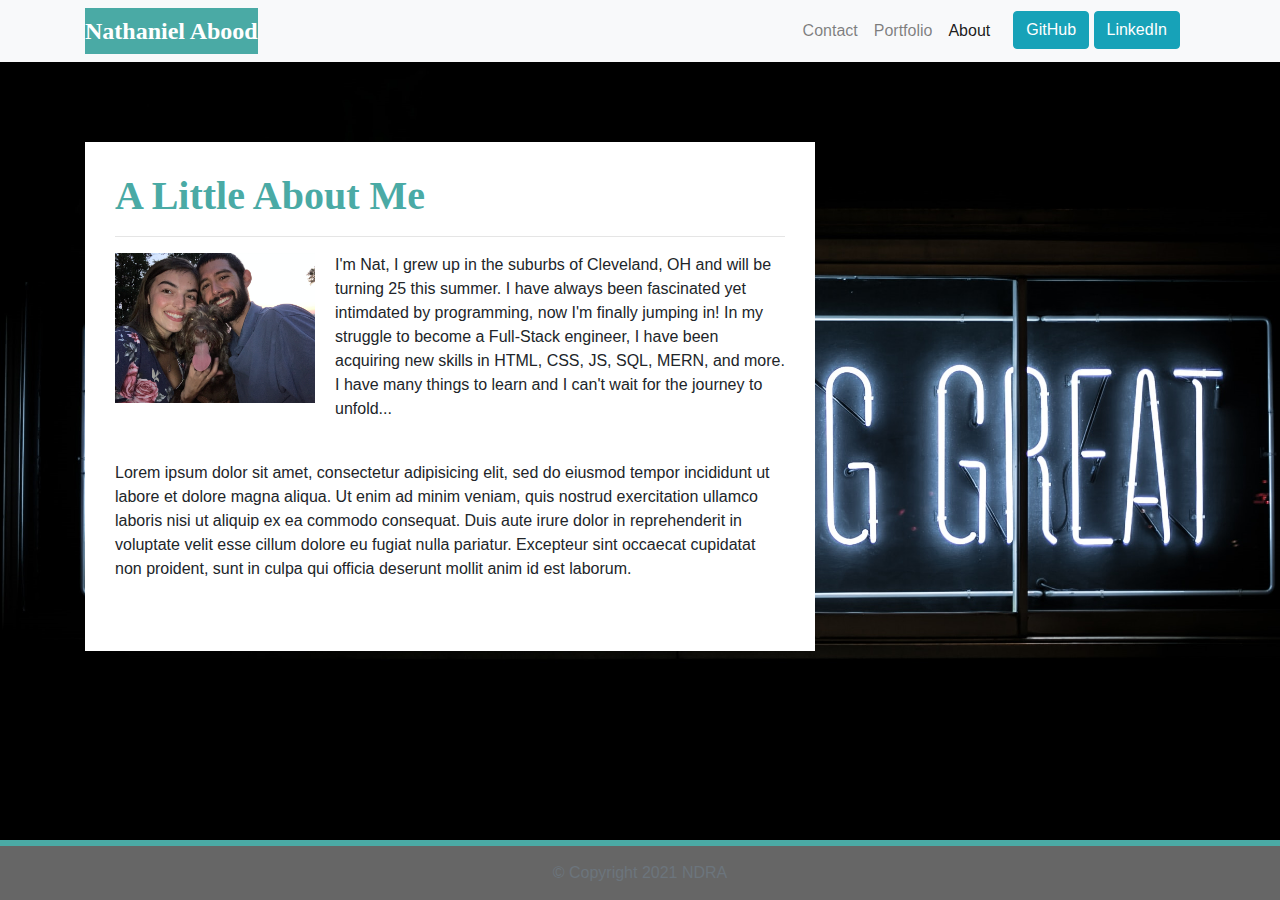
<file: index.html>
<!DOCTYPE html>
<html lang="en-us">

<head>

  <meta charset="UTF-8">
  <meta name="viewport" content="width=device-width, initial-scale=1.0">
  <meta http-equiv="X-UA-Compatible" content="ie=edge">

  <title>My First Portfolio</title>

  <!-- Boostrap Stylesheet -->
  <link rel="stylesheet" href="https://maxcdn.bootstrapcdn.com/bootstrap/4.0.0/css/bootstrap.min.css">

  <!-- Our own CSS stylesheet -->
  <link rel="stylesheet" href="assets/css/styles.css" media="screen">

</head>

<body>
  <nav class="navbar navbar-expand-lg navbar-light bg-light">
    <div class="container">
      <!-- Brand and toggle get grouped for better mobile display -->
      <a class="navbar-brand" href="index.html" id="logo">Nathaniel Abood</a>
      <button class="navbar-toggler" type="button" data-toggle="collapse" data-target="#navbarTogglerDemo01"
        aria-controls="navbarTogglerDemo01" aria-expanded="false" aria-label="Toggle navigation">
        <span class="navbar-toggler-icon"></span>
      </button>
      <!-- Collect the nav links, forms, and other content for toggling -->
      <div class="collapse navbar-collapse" id="navbarTogglerDemo01">
        <ul class="navbar-nav ml-auto mt-2 mt-lg-0">
          <li class="nav-item">
            <a class="nav-link" href="contact.html">Contact</a>
          </li>
          <li class="nav-item">
            <a class="nav-link" href="portfolio.html">Portfolio</a>
          </li>
          <li class="nav-item active">
            <a class="nav-link" href="index.html">About</a>
          </li>
          <div class="container">
            <a href="https://github.com/nat-davidson" class="btn btn-info" role="button">GitHub</a>
            <a href="https://www.linkedin.com/in/nat-abood-51b775111/" class="btn btn-info" role="button">LinkedIn</a>
          </div>
        </ul>
      </div>
      <!-- /.navbar-collapse -->
    </div>
    <!-- /.container -->
  </nav>
  <!-- End of navbar -->

  <!-- Start of container -->
  <main class="container">
    <section class="row">
      <div class="col-md-8">
        <article class="block">
          <h1 class="block-header">A Little About Me</h1>
          <hr />
          <img src="assets/imgs/IMG_2726.jpg" alt="Nat Abood" id="about-image" />
          <p>I'm Nat, I grew up in the suburbs of Cleveland, OH and will be turning 25 this summer. 
            I have always been fascinated yet intimdated by programming, now I'm finally jumping in! In 
            my struggle to become a Full-Stack engineer, I have been acquiring new skills in HTML, CSS, JS, SQL, MERN, and more. 
            I have many things to learn and I can't wait for the journey to unfold...</p>
          <br />
          <p>Lorem ipsum dolor sit amet, consectetur adipisicing elit, sed do eiusmod tempor incididunt ut labore et
            dolore
            magna aliqua. Ut enim ad minim veniam, quis nostrud exercitation ullamco laboris nisi ut aliquip ex ea
            commodo
            consequat. Duis aute irure dolor in reprehenderit in voluptate velit esse cillum dolore eu fugiat nulla
            pariatur.
            Excepteur sint occaecat cupidatat non proident, sunt in culpa qui officia deserunt mollit anim id est
            laborum.</p>
          <br />
        </article>
      </div>
    </section>
  </main>
  <!-- End of container -->

  <!-- Start of footer -->
  <footer class="footer">
    <div class="two-toned-footer-color"></div>
    <p class="text-muted text-muted-footer text-center">
      &copy; Copyright 2021 NDRA
    </p>
  </footer>
  <!-- End of footer -->

  <!-- jQuery CDN -->
  <script type="text/javascript" src="https://cdnjs.cloudflare.com/ajax/libs/jquery/3.2.1/jquery.min.js"></script>

  <!-- Bootstrap CDN -->
  <script src="https://maxcdn.bootstrapcdn.com/bootstrap/4.0.0/js/bootstrap.min.js"></script>

</body>

</html>
</file>
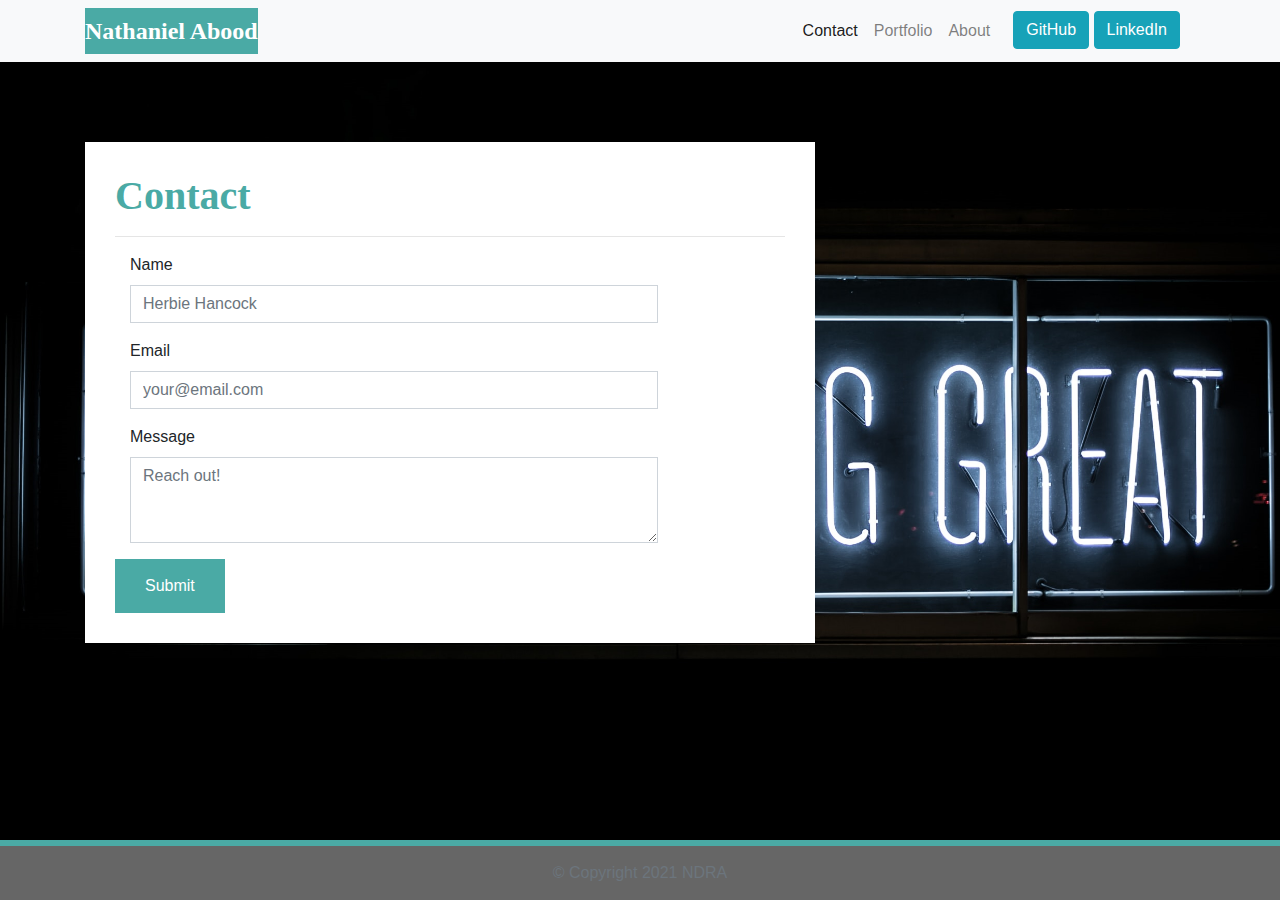
<file: contact.html>
<!DOCTYPE html>
<html lang="en-us">

<head>

  <meta charset="UTF-8">
  <meta name="viewport" content="width=device-width, initial-scale=1.0">
  <meta http-equiv="X-UA-Compatible" content="ie=edge">

  <title>My First Portfolio</title>

  <!-- Boostrap Stylesheet -->
  <link rel="stylesheet" href="https://maxcdn.bootstrapcdn.com/bootstrap/4.0.0/css/bootstrap.min.css">

  <!-- Our own CSS stylesheet -->
  <link rel="stylesheet" href="assets/css/styles.css" media="screen">

</head>

<body>

    <nav class="navbar navbar-expand-lg navbar-light bg-light">
        <div class="container">
          <!-- Brand and toggle get grouped for better mobile display -->
          <a class="navbar-brand" href="index.html" id="logo">Nathaniel Abood</a>
          <button class="navbar-toggler" type="button" data-toggle="collapse" data-target="#navbarTogglerDemo01"
            aria-controls="navbarTogglerDemo01" aria-expanded="false" aria-label="Toggle navigation">
            <span class="navbar-toggler-icon"></span>
          </button>
          <!-- Collect the nav links, forms, and other content for toggling -->
          <div class="collapse navbar-collapse" id="navbarTogglerDemo01">
            <ul class="navbar-nav ml-auto mt-2 mt-lg-0">
              <li class="nav-item">
                <a class="nav-link active" href="contact.html">Contact</a>
              </li>
              <li class="nav-item">
                <a class="nav-link" href="portfolio.html">Portfolio</a>
              </li>
              <li class="nav-item">
                <a class="nav-link" href="index.html">About</a>
              </li>
              <div class="container">
                <a href="https://github.com/nat-davidson" class="btn btn-info" role="button">GitHub</a>
                <a href="https://www.linkedin.com/in/nat-abood-51b775111/" class="btn btn-info" role="button">LinkedIn</a>
              </div>
            </ul>
          </div>
          <!-- /.navbar-collapse -->
        </div>
        <!-- /.container -->
      </nav>
      <!-- End of navbar -->

  <!-- Start of container -->
  <main class="container">
    <section class="row">
      <div class="col-md-8">
        <form class="block form-horizontal">
          <h1 class="block-header">Contact</h1>
          <hr />
          <div class="form-group">
            <label for="name" class="col-sm-2 control-label">Name</label>
            <div class="col-sm-10">
              <input type="name" class="form-control" id="name" placeholder="Herbie Hancock">
            </div>
          </div>
          <div class="form-group">
            <label for="email" class="col-sm-2 control-label">Email</label>
            <div class="col-sm-10">
              <input type="email" class="form-control" id="email" placeholder="your@email.com">
            </div>
          </div>
          <div class="form-group">
            <label class="col-sm-2 control-label" for="msg">Message</label>
            <div class="col-sm-10">
              <textarea id="msg" class="form-control" rows="3" placeholder="Reach out!"></textarea>
            </div>
          </div>
          <button class="submit-btn">Submit</button>
        </form>
      </div>
    </section>
  </main>
  <!-- End of container -->

  <!-- Start of footer -->
  <footer class="footer">
    <div class="two-toned-footer-color"></div>
    <p class="text-muted text-muted-footer text-center">
      &copy; Copyright 2021 NDRA
    </p>
  </footer>
  <!-- End of footer -->

  <!-- jQuery CDN -->
  <script type="text/javascript" src="https://cdnjs.cloudflare.com/ajax/libs/jquery/3.2.1/jquery.min.js"></script>

  <!-- Bootstrap CDN -->
  <script src="https://maxcdn.bootstrapcdn.com/bootstrap/4.0.0/js/bootstrap.min.js"></script></script>

</body>

</html>
</file>
<file: assets/css/styles.css>
/* --- STYLES FOR ALL PAGES --- */
body {
    /* Typography */
    font-family: Arial, "Helvetica Neue", Helvetica, sans-serif;
  
    /* Visual */
    /* for larger screens */
    background-image: url("../imgs/clark-tibbs-dosomethinggreat-unsplash.png");
    background-size: cover;
    /* for mobile screens */
  }
  
  html {
    /* Positioning */
    position: relative;
  
    /* Box-model */
    min-height: 100%;
  }
  
  /* add space for fixed nav */
  main {
    margin: 80px 0;
  }
  
  /* create styles for use for all white main boxes */
  .block {
    background-color: #fff;
  
    padding: 30px;
    margin-bottom: 30px;
  }
  
  .block-header {
    /* Typography */
    color: #4aaaa5;
    font-family: Georgia, Times, "Times New Roman", serif;
    font-weight: bold;
  }
  
  /* NAV START */
  #logo {
    font-family: Georgia, Times, "Times New Roman", serif;
  
    /* Typography */
    font-size: 24px;
    font-weight: bold;
    color: #fff;
  
    /* Visual */
    background: #4aaaa5;
  }
  
  /* override bootstrap hover color and border */
  .navbar-default .navbar-nav > li > a:hover {
    color: #FBEEC1;
  }
  
  .navbar {
    background: #FBEEC1;
    border: none;
  }
  
  /* media query for nav background color change */
  @media only screen and (max-width: 767px) {
    .navbar-header {
      background-color: #4aaaa5;
    }
  }
  /* END NAV */
  
  
  /* CONNECT W/ ME CSS */
  .connect-header {
    /* Typography */
    font-size: 25px;
  }
  
  .connect-photo {
    /* Box-model */
    width: 55px;
    height: 55px;
  }
  
  #images {
    /* Box-model */
    padding-top: 15px;
  
    /* Typography */
    text-align: center;
  }
  /* END CONNECT W/ ME */
  
  
  /* BEGIN FOOTER */
  .footer {
    /* Positioning */
    position: absolute;
    bottom: 0;
  
    /* Box-model */
    width: 100%;
    height: 60px;
  
    /* Visual */
    background-color: #666;
  }
  
  .text-muted-footer {
    /* Box-model */
    margin-top: 15px;
  
    /* Typography */
    color: #fff;
  }
  
  .two-toned-footer-color {
    /* Box-model */
    height: 6px;
    padding-top: 3px;
  
    /* Visual */
    background-color: #4aaaa5;
  }
  /* END FOOTER */
  /* --- END STYLES FOR ALL PAGES --- */
  
  /* --- PAGE-SPECIFIC STYLES --- */
  /* ABOUT-ME PAGE */
  .about-me-header {
    /* Positioning */
    margin-bottom: 33px;
    font-family: Georgia, Times, "Times New Roman", serif;
  
    /* Typography */
    font-size: 32px;
    font-weight: bold;
    color: #4aaaa5;
  }
  
  #about-image {
    /* Positioning */
    float: left;
  
    /* Box-model */
    width: 200px;
    margin: 0 20px 10px 0;
  }
  /* END ABOUT-ME PAGE */
  
  
  /* PORTFOLIO PAGE */
  .port-image {
    margin: 20px auto;
  }
  /* END PORTFOLIO PAGE */
  
  
  /* CONTACT FORM PAGE  */
  .form-control {
    /* give input boxes right angles */
    border-radius: 0;
  
    /* keep from horizontally resizing text area */
    min-width: 100%;
    max-width: 100%;
  }
  
  .submit-btn {
    /* Box-model */
    padding: 15px 30px;
    font-size: 16px;
    font-weight: lighter;
  
    /* Typography */
    color: #fff;
  
    /* Visual */
    background-color: #4aaaa5;
    border: 0;
  }
  
  .submit-btn:hover {
    opacity: .7;
  }
  
  /* END CONTACT FORM PAGE */
</file>
